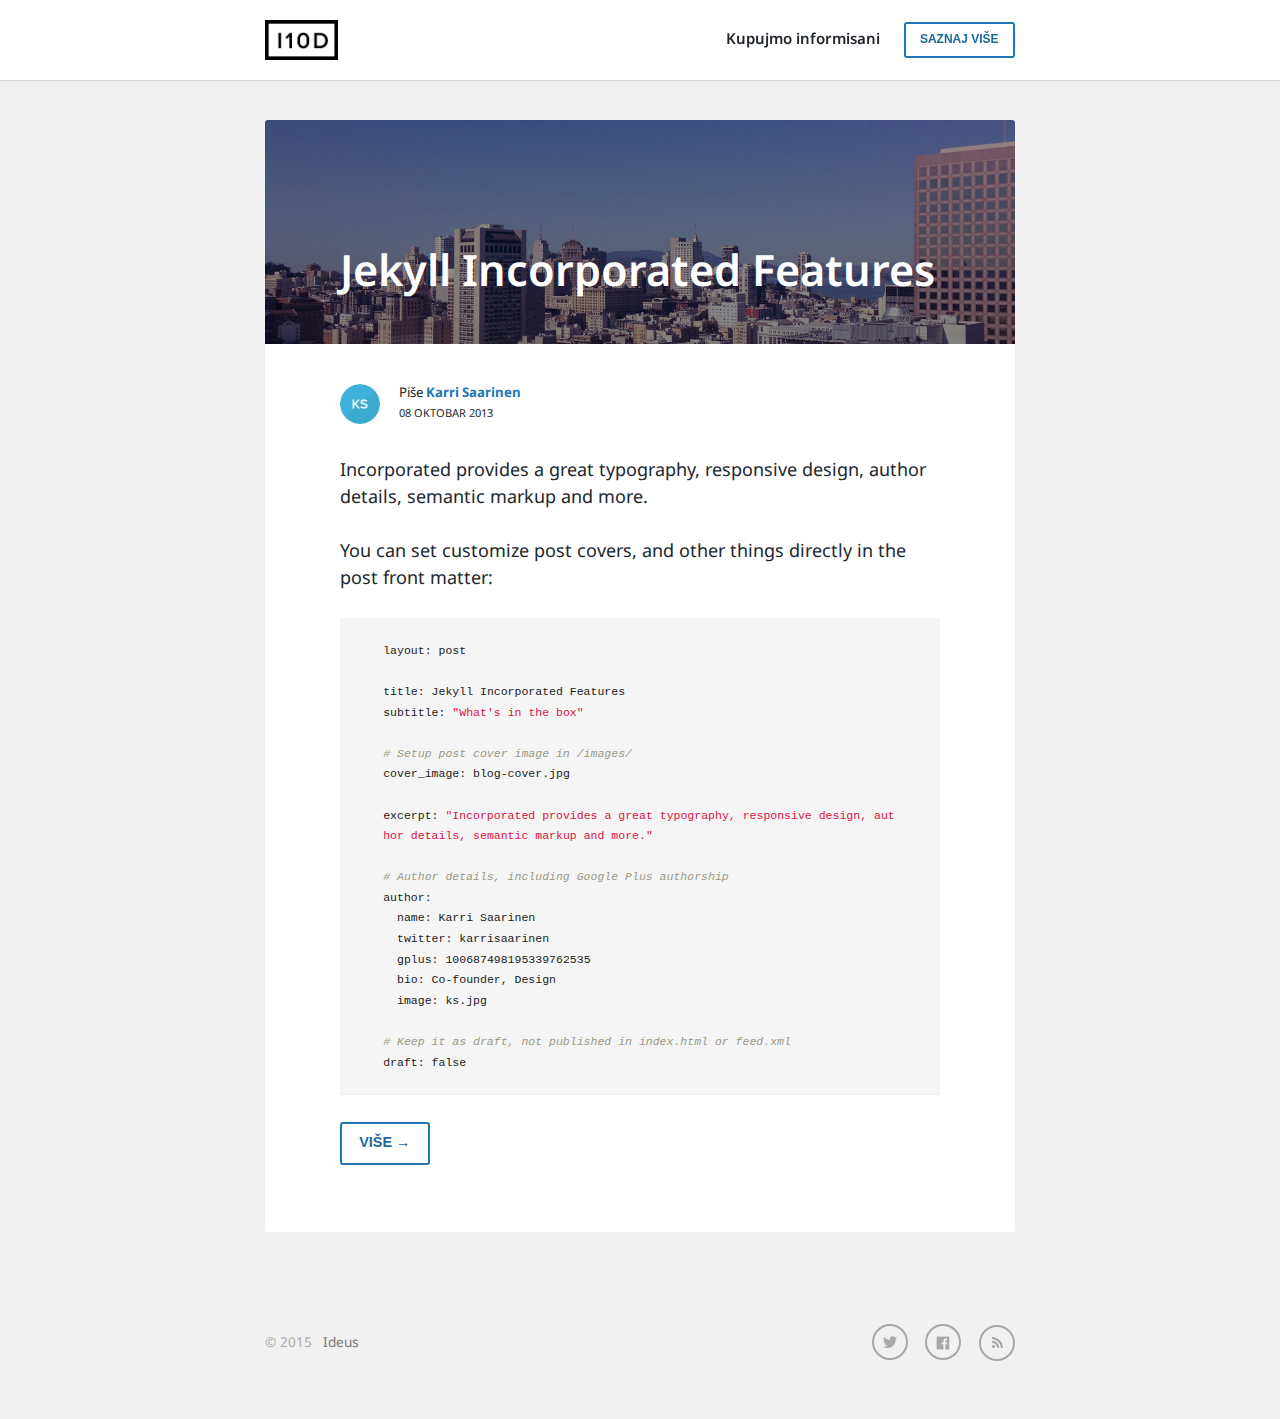
<file: index.html>
<!DOCTYPE html>
<html>
<head>
    <meta http-equiv="content-type" content="text/html; charset=utf-8">
    <meta name="viewport" content="width=device-width, initial-scale=1.0">
    <title>Ideus &mdash; Kupujmo informisani, hranimo se zdravije</title>
    <link href="https://fonts.googleapis.com/css?family=Droid+Sans:400,700" rel="stylesheet" type="text/css">
    <link rel="stylesheet" href="/assets/main.css">
    <link rel="shortcut icon" href="/favicon.ico" type="image/x-icon" />
    <link rel="apple-touch-icon" href="/images/logo.png"/>
    <link href="/feed.xml" rel="alternate" type="application/rss+xml" title="Ideus" />
    <meta name="title" content="Ideus">
    <link rel="canonical" href="http://blog.ideus.me/">
     
           
    <meta property="og:title" content="Ideus"/>
    <meta property="og:url" content="http://blog.ideus.me/"/>
    
    
    <meta property="og:site_name" content="Ideus">     
</head>
<body>

<section class="site-nav">
    <header class="container">
        <nav id="navigation">
            <a class="brand" href="/">
                <img src="/images/logo.png" alt="Inc">
            </a>
            <!-- <a href="/" class="home">Blog</a> -->
            <!-- <a href="http://blog.ideus.me/">Product</a> -->
            <!--  -->
        </nav>
        <nav class="tagline">
            <span>Kupujmo informisani</span>
            <a href="http://blog.ideus.me/" class="btn btn-outline">Saznaj više</a>
        </nav>
    </header>
</section>


<div class="container padding-top">

  
    <article>
        <header>
            <a href="/2013/10/08/incorporated/" rel="prefetch">
                <div class="cover" style="background-image:url(/images/blog-cover.jpg);">
                    <span class="overlay"></span>
                </div>
                <div class="title-wrap">
                    <h1 class="title">Jekyll Incorporated Features</h2>
                </div>
            </a>
            <div class="meta">
                <address class="avatar">
                    <img src="/images/ks.png">
                    <p>
                        Piše
                        <strong>
                            <a rel="author" href="" title="Karri Saarinen" target="_blank">
                                Karri Saarinen
                            </a>
                        </strong>
                        <br/>
                        <time pubdate datetime="2013-08-October" title="Oktobar 08, 2013">08 Oktobar 2013</time>
                    </p>
                </address>
            </div>
        </header>
        <section>
            <p><p>Incorporated provides a great typography, responsive design, author details, semantic markup and more.</p>

<p>You can set customize post covers, and other things directly in the post front matter:</p>

<div class="highlight"><pre><code class="language-yaml" data-lang="yaml"><span class="l-Scalar-Plain">layout</span><span class="p-Indicator">:</span> <span class="l-Scalar-Plain">post</span>

<span class="l-Scalar-Plain">title</span><span class="p-Indicator">:</span> <span class="l-Scalar-Plain">Jekyll Incorporated Features</span>
<span class="l-Scalar-Plain">subtitle</span><span class="p-Indicator">:</span> <span class="s">&quot;What&#39;s</span><span class="nv"> </span><span class="s">in</span><span class="nv"> </span><span class="s">the</span><span class="nv"> </span><span class="s">box&quot;</span>

<span class="c1"># Setup post cover image in /images/</span>
<span class="l-Scalar-Plain">cover_image</span><span class="p-Indicator">:</span> <span class="l-Scalar-Plain">blog-cover.jpg</span>

<span class="l-Scalar-Plain">excerpt</span><span class="p-Indicator">:</span> <span class="s">&quot;Incorporated</span><span class="nv"> </span><span class="s">provides</span><span class="nv"> </span><span class="s">a</span><span class="nv"> </span><span class="s">great</span><span class="nv"> </span><span class="s">typography,</span><span class="nv"> </span><span class="s">responsive</span><span class="nv"> </span><span class="s">design,</span><span class="nv"> </span><span class="s">author</span><span class="nv"> </span><span class="s">details,</span><span class="nv"> </span><span class="s">semantic</span><span class="nv"> </span><span class="s">markup</span><span class="nv"> </span><span class="s">and</span><span class="nv"> </span><span class="s">more.&quot;</span>

<span class="c1"># Author details, including Google Plus authorship</span>
<span class="l-Scalar-Plain">author</span><span class="p-Indicator">:</span>
  <span class="l-Scalar-Plain">name</span><span class="p-Indicator">:</span> <span class="l-Scalar-Plain">Karri Saarinen</span>
  <span class="l-Scalar-Plain">twitter</span><span class="p-Indicator">:</span> <span class="l-Scalar-Plain">karrisaarinen</span>
  <span class="l-Scalar-Plain">gplus</span><span class="p-Indicator">:</span> <span class="l-Scalar-Plain">100687498195339762535</span> 
  <span class="l-Scalar-Plain">bio</span><span class="p-Indicator">:</span> <span class="l-Scalar-Plain">Co-founder, Design</span>
  <span class="l-Scalar-Plain">image</span><span class="p-Indicator">:</span> <span class="l-Scalar-Plain">ks.jpg</span>
  
<span class="c1"># Keep it as draft, not published in index.html or feed.xml</span>
<span class="l-Scalar-Plain">draft</span><span class="p-Indicator">:</span> <span class="l-Scalar-Plain">false</span></code></pre></div>

</p>
            <p>
                <a href="/2013/10/08/incorporated/" class="btn btn-outline">Više &rarr;</a>
            </p>
        </section>
    </article>
    
    
    <section class="pagination" style="text-align:center">
      
      
    </section>
</div>


<footer class="site-footer">
    <div class="container">
        &copy; 2015 
        
        <nav>
            <a href="http://ideus.me/">Ideus</a>
            <!-- &middot; -->
            <!-- <a href="/">Blog</a> &middot; -->
            <!-- <a href="http://blog.ideus.me/">Product</a> &middot;  -->
            <!--  -->
        </nav>
        
        <nav class="social">
            
            <a href="https://twitter.com/ideus_me" title="Follow on Twitter" target="_blank"><i class="icon icon-twitter black"></i></a>
            
            
            <a href="http://facebook.com/ideus.me" title="Follow on Facebook" target="_blank"><i class="icon icon-facebook black"></i></a>
            
            <a href="/feed.xml" title="RSS Feed">
                <i class="icon icon-rss black"></i>
            </a>
        </nav>
    </div>
</footer>

<script type="text/javascript" src="//ajax.googleapis.com/ajax/libs/jquery/1.7.2/jquery.min.js"></script>
<script src="/assets/main.js"></script>
<script>!function(d,s,id){var js,fjs=d.getElementsByTagName(s)[0],p=/^http:/.test(d.location)?'http':'https';if(!d.getElementById(id)){js=d.createElement(s);js.id=id;js.src=p+'://platform.twitter.com/widgets.js';fjs.parentNode.insertBefore(js,fjs);}}(document, 'script', 'twitter-wjs');</script>
<div id="fb-root"></div>
<script>(function(d, s, id) {
  var js, fjs = d.getElementsByTagName(s)[0];
  if (d.getElementById(id)) return;
  js = d.createElement(s); js.id = id;
  js.src = "//connect.facebook.net/en_US/all.js#xfbml=1&appId=253595308025739";
  fjs.parentNode.insertBefore(js, fjs);
}(document, 'script', 'facebook-jssdk'));</script>





</body>
</html>
</file>
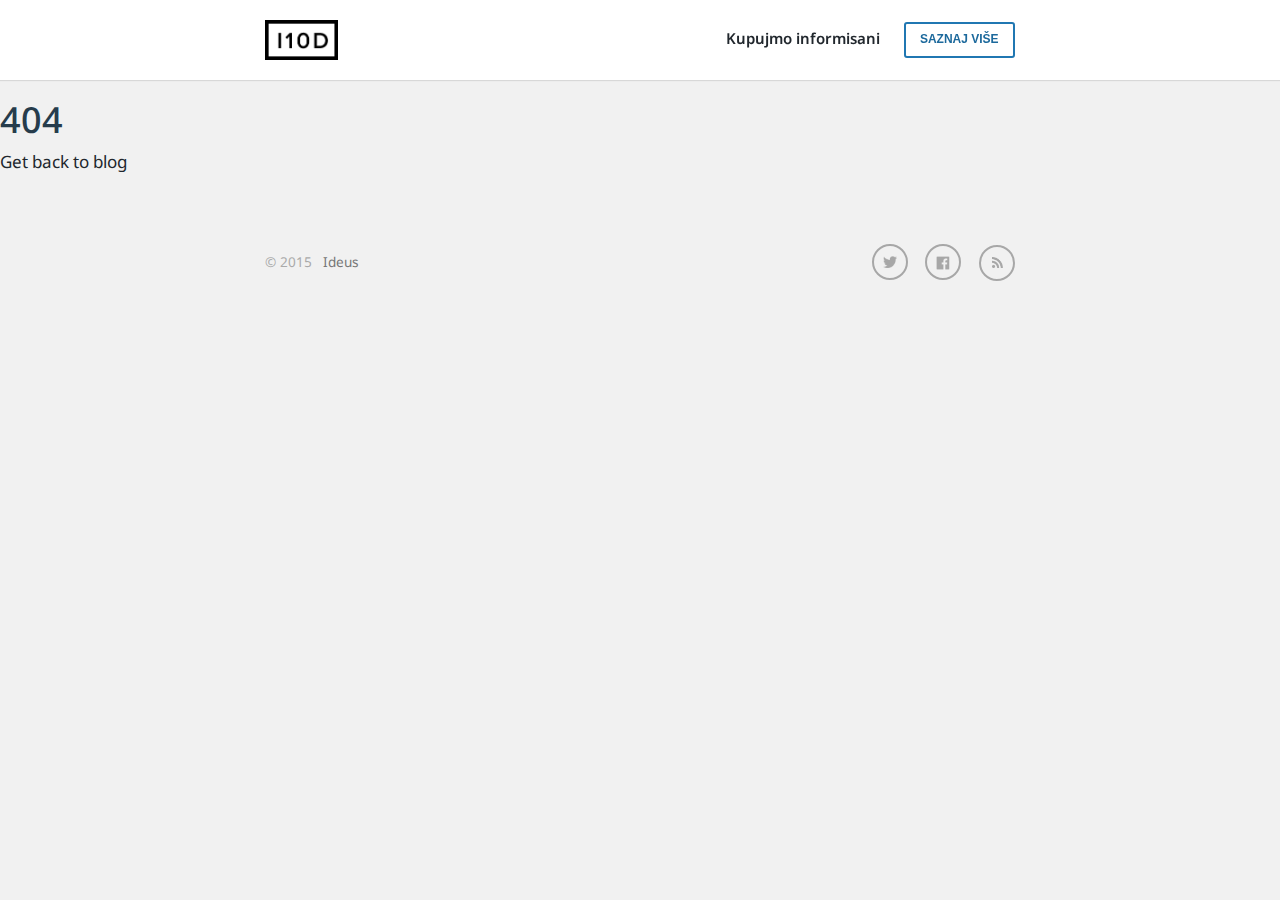
<file: 404/index.html>
<!DOCTYPE html>
<html>
<head>
    <meta http-equiv="content-type" content="text/html; charset=utf-8">
    <meta name="viewport" content="width=device-width, initial-scale=1.0">
    <title>Ideus &mdash; Kupujmo informisani, hranimo se zdravije</title>
    <link href="https://fonts.googleapis.com/css?family=Droid+Sans:400,700" rel="stylesheet" type="text/css">
    <link rel="stylesheet" href="/assets/main.css">
    <link rel="shortcut icon" href="/favicon.ico" type="image/x-icon" />
    <link rel="apple-touch-icon" href="/images/logo.png"/>
    <link href="/feed.xml" rel="alternate" type="application/rss+xml" title="Ideus" />
    <meta name="title" content="Ideus">
    <link rel="canonical" href="http://blog.ideus.me/404/">
     
           
    <meta property="og:title" content="Ideus"/>
    <meta property="og:url" content="http://blog.ideus.me/404/"/>
    
    
    <meta property="og:site_name" content="Ideus">     
</head>
<body>

<section class="site-nav">
    <header class="container">
        <nav id="navigation">
            <a class="brand" href="/">
                <img src="/images/logo.png" alt="Inc">
            </a>
            <!-- <a href="/" class="home">Blog</a> -->
            <!-- <a href="http://blog.ideus.me/">Product</a> -->
            <!--  -->
        </nav>
        <nav class="tagline">
            <span>Kupujmo informisani</span>
            <a href="http://blog.ideus.me/" class="btn btn-outline">Saznaj više</a>
        </nav>
    </header>
</section>


<h1>404</h1>
<p>Get back to blog</p>

<footer class="site-footer">
    <div class="container">
        &copy; 2015 
        
        <nav>
            <a href="http://ideus.me/">Ideus</a>
            <!-- &middot; -->
            <!-- <a href="/">Blog</a> &middot; -->
            <!-- <a href="http://blog.ideus.me/">Product</a> &middot;  -->
            <!--  -->
        </nav>
        
        <nav class="social">
            
            <a href="https://twitter.com/ideus_me" title="Follow on Twitter" target="_blank"><i class="icon icon-twitter black"></i></a>
            
            
            <a href="http://facebook.com/ideus.me" title="Follow on Facebook" target="_blank"><i class="icon icon-facebook black"></i></a>
            
            <a href="/feed.xml" title="RSS Feed">
                <i class="icon icon-rss black"></i>
            </a>
        </nav>
    </div>
</footer>

<script type="text/javascript" src="//ajax.googleapis.com/ajax/libs/jquery/1.7.2/jquery.min.js"></script>
<script src="/assets/main.js"></script>
<script>!function(d,s,id){var js,fjs=d.getElementsByTagName(s)[0],p=/^http:/.test(d.location)?'http':'https';if(!d.getElementById(id)){js=d.createElement(s);js.id=id;js.src=p+'://platform.twitter.com/widgets.js';fjs.parentNode.insertBefore(js,fjs);}}(document, 'script', 'twitter-wjs');</script>
<div id="fb-root"></div>
<script>(function(d, s, id) {
  var js, fjs = d.getElementsByTagName(s)[0];
  if (d.getElementById(id)) return;
  js = d.createElement(s); js.id = id;
  js.src = "//connect.facebook.net/en_US/all.js#xfbml=1&appId=253595308025739";
  fjs.parentNode.insertBefore(js, fjs);
}(document, 'script', 'facebook-jssdk'));</script>





</body>
</html>
</file>
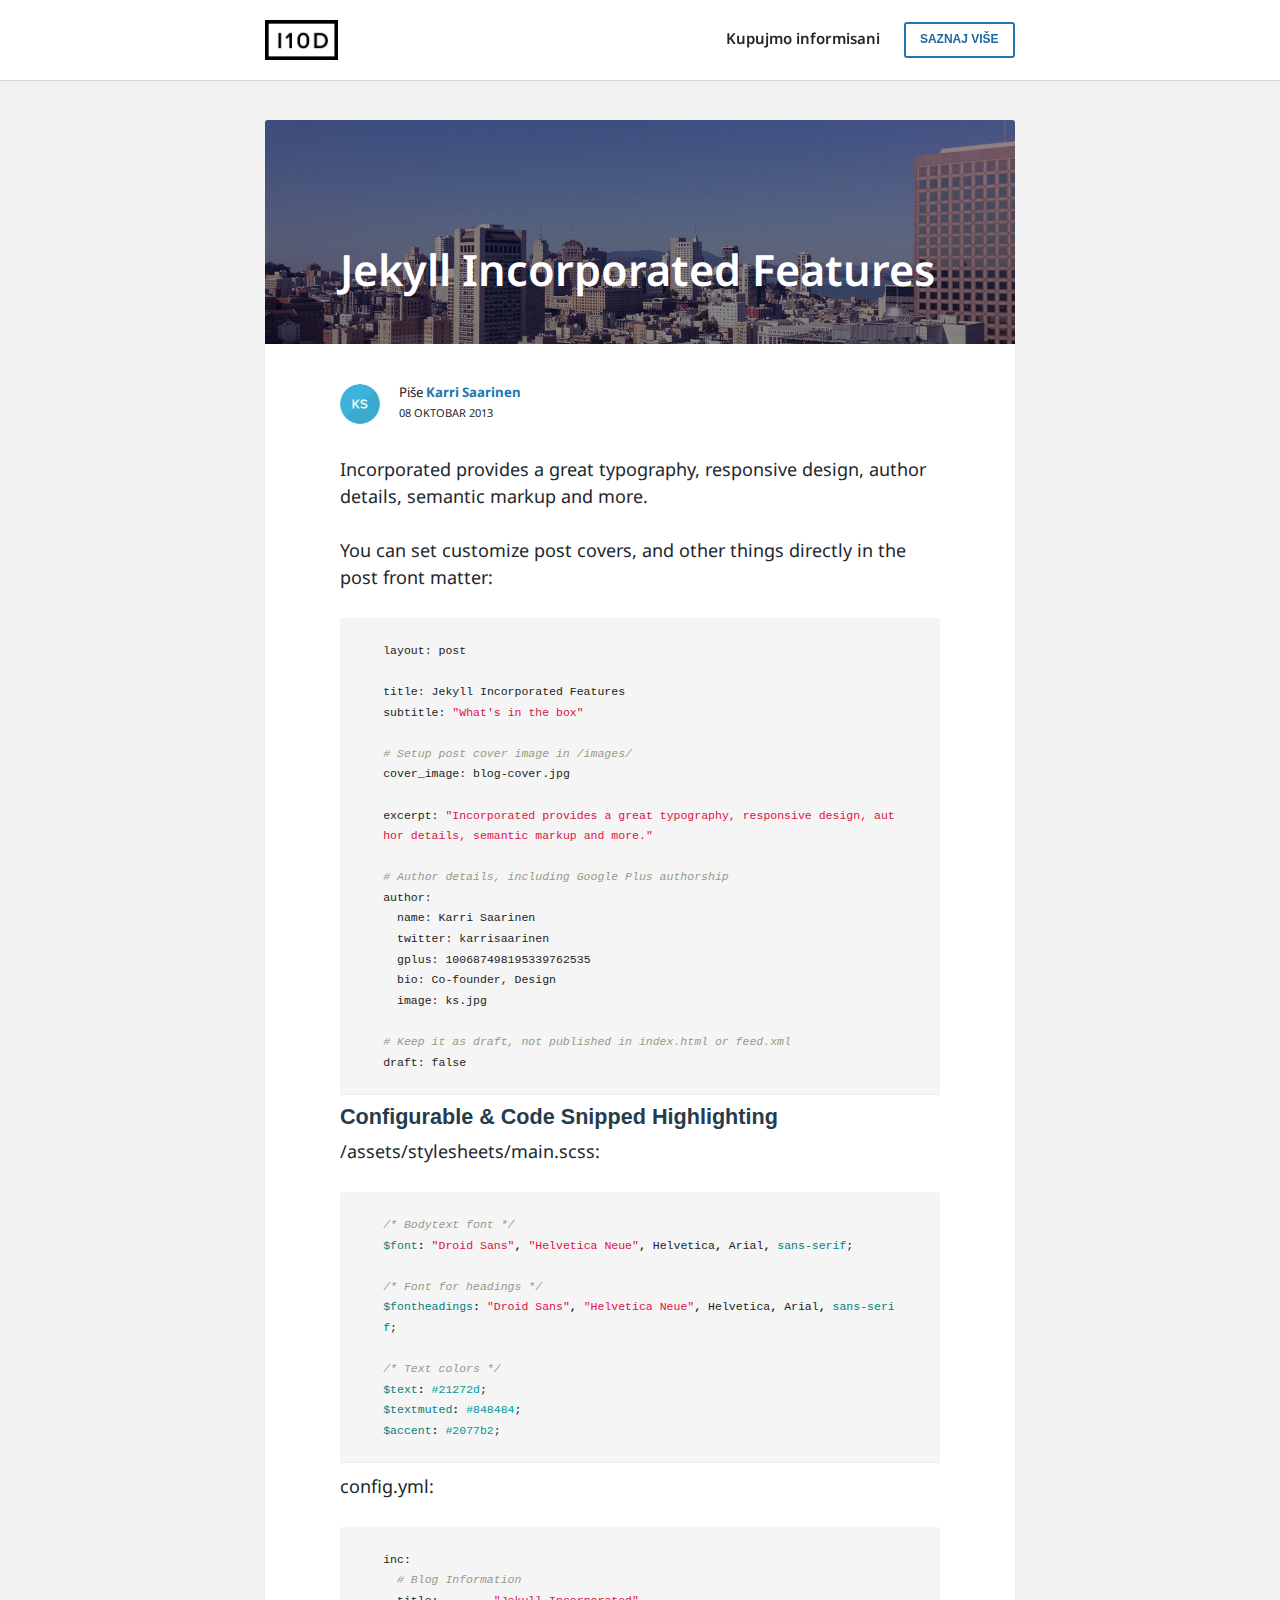
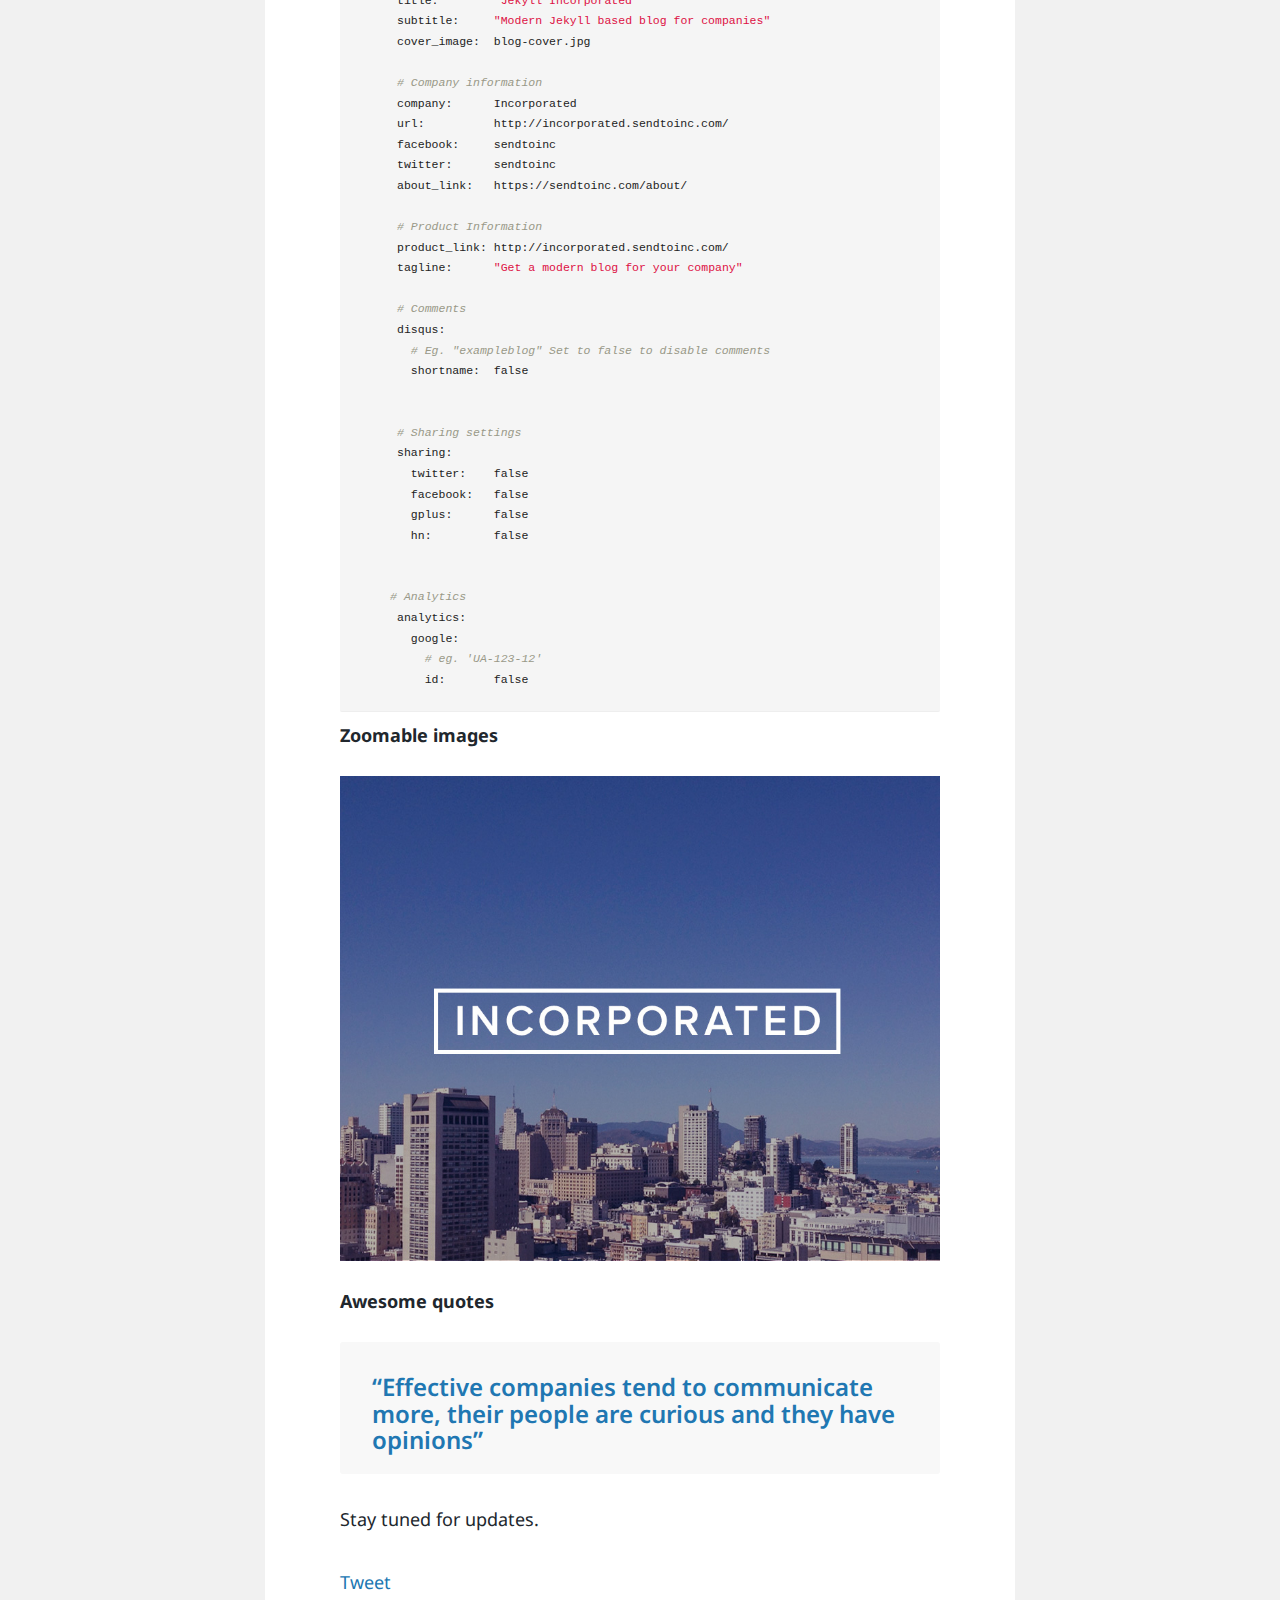
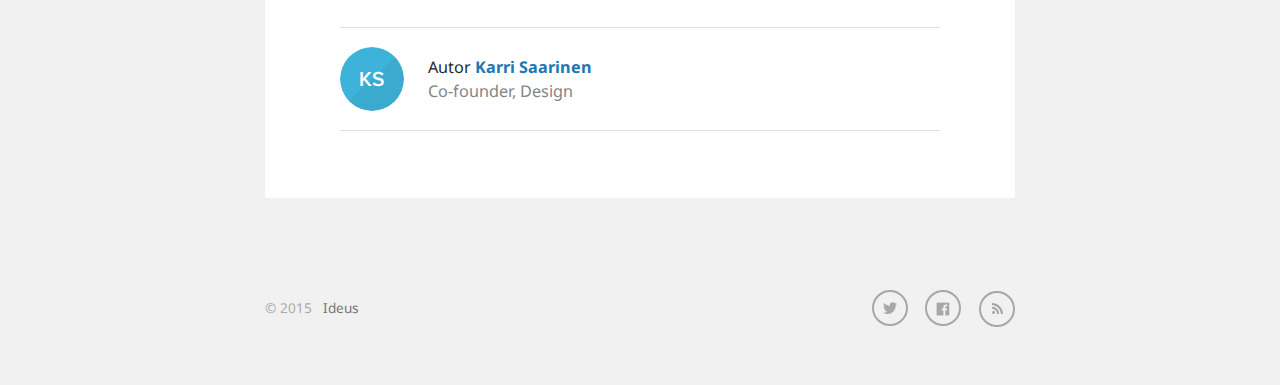
<file: 2013/10/08/incorporated/index.html>
<!DOCTYPE html>
<html>
<head>
    <meta http-equiv="content-type" content="text/html; charset=utf-8">
    <meta name="viewport" content="width=device-width, initial-scale=1.0">
    <title>Jekyll Incorporated Features </title>
    <link href="https://fonts.googleapis.com/css?family=Droid+Sans:400,700" rel="stylesheet" type="text/css">
    <link rel="stylesheet" href="/assets/main.css">
    <link rel="shortcut icon" href="/favicon.ico" type="image/x-icon" />
    <link rel="apple-touch-icon" href="/images/logo.png"/>
    <link href="/feed.xml" rel="alternate" type="application/rss+xml" title="Ideus" />
    <meta name="title" content="Jekyll Incorporated Features ">
    <link rel="canonical" href="http://blog.ideus.me/2013/10/08/incorporated/">
     
    <link rel="author" href="https://plus.google.com/100687498195339762535">       
    <meta property="og:title" content="Jekyll Incorporated Features "/>
    <meta property="og:url" content="http://blog.ideus.me/2013/10/08/incorporated/"/>
    
    <meta property="og:image" content="http://blog.ideus.me/images/blog-cover.jpg"/>
    
    <meta property="og:image" content="http://blog.ideus.me/images/logo.png"/>   
    
    
    <meta property="og:description" content="Incorporated provides a great typography, responsive design, author details, semantic markup and more."/>
    <meta name="description" content="Incorporated provides a great typography, responsive design, author details, semantic markup and more."/>
    
    <meta property="og:site_name" content="Ideus">     
</head>
<body>

<section class="site-nav">
    <header class="container">
        <nav id="navigation">
            <a class="brand" href="/">
                <img src="/images/logo.png" alt="Inc">
            </a>
            <!-- <a href="/" class="home">Blog</a> -->
            <!-- <a href="http://blog.ideus.me/">Product</a> -->
            <!--  -->
        </nav>
        <nav class="tagline">
            <span>Kupujmo informisani</span>
            <a href="http://blog.ideus.me/" class="btn btn-outline">Saznaj više</a>
        </nav>
    </header>
</section>


<div class="container padding-top">
    <article>
        <header>
            <div class="cover" style="background-image:url(/images/blog-cover.jpg);">
                <span class="overlay"></span>
            </div>
            <div class="title-wrap">
                <h1 class="title">Jekyll Incorporated Features</h2>
            </div>

            <div class="meta">
                <address class="avatar">
                    <img src="/images/ks.png">
                    <p>
                        Piše
                        <strong>
                            <a rel="author" href="" title="Karri Saarinen" target="_blank">
                                Karri Saarinen
                            </a>
                        </strong>
                        <br/>
                        <time pubdate datetime="2013-08-October" title="Oktobar 08, 2013">08 Oktobar 2013</time>
                    </p>
                </address>
                <a href="/2013/10/08/incorporated/#disqus_thread" class="comment-count"></a>
            </div>
        </header>

        <section>
            <p>Incorporated provides a great typography, responsive design, author details, semantic markup and more.</p>

<p>You can set customize post covers, and other things directly in the post front matter:</p>

<div class="highlight"><pre><code class="language-yaml" data-lang="yaml"><span class="l-Scalar-Plain">layout</span><span class="p-Indicator">:</span> <span class="l-Scalar-Plain">post</span>

<span class="l-Scalar-Plain">title</span><span class="p-Indicator">:</span> <span class="l-Scalar-Plain">Jekyll Incorporated Features</span>
<span class="l-Scalar-Plain">subtitle</span><span class="p-Indicator">:</span> <span class="s">&quot;What&#39;s</span><span class="nv"> </span><span class="s">in</span><span class="nv"> </span><span class="s">the</span><span class="nv"> </span><span class="s">box&quot;</span>

<span class="c1"># Setup post cover image in /images/</span>
<span class="l-Scalar-Plain">cover_image</span><span class="p-Indicator">:</span> <span class="l-Scalar-Plain">blog-cover.jpg</span>

<span class="l-Scalar-Plain">excerpt</span><span class="p-Indicator">:</span> <span class="s">&quot;Incorporated</span><span class="nv"> </span><span class="s">provides</span><span class="nv"> </span><span class="s">a</span><span class="nv"> </span><span class="s">great</span><span class="nv"> </span><span class="s">typography,</span><span class="nv"> </span><span class="s">responsive</span><span class="nv"> </span><span class="s">design,</span><span class="nv"> </span><span class="s">author</span><span class="nv"> </span><span class="s">details,</span><span class="nv"> </span><span class="s">semantic</span><span class="nv"> </span><span class="s">markup</span><span class="nv"> </span><span class="s">and</span><span class="nv"> </span><span class="s">more.&quot;</span>

<span class="c1"># Author details, including Google Plus authorship</span>
<span class="l-Scalar-Plain">author</span><span class="p-Indicator">:</span>
  <span class="l-Scalar-Plain">name</span><span class="p-Indicator">:</span> <span class="l-Scalar-Plain">Karri Saarinen</span>
  <span class="l-Scalar-Plain">twitter</span><span class="p-Indicator">:</span> <span class="l-Scalar-Plain">karrisaarinen</span>
  <span class="l-Scalar-Plain">gplus</span><span class="p-Indicator">:</span> <span class="l-Scalar-Plain">100687498195339762535</span> 
  <span class="l-Scalar-Plain">bio</span><span class="p-Indicator">:</span> <span class="l-Scalar-Plain">Co-founder, Design</span>
  <span class="l-Scalar-Plain">image</span><span class="p-Indicator">:</span> <span class="l-Scalar-Plain">ks.jpg</span>
  
<span class="c1"># Keep it as draft, not published in index.html or feed.xml</span>
<span class="l-Scalar-Plain">draft</span><span class="p-Indicator">:</span> <span class="l-Scalar-Plain">false</span></code></pre></div>

<!-- more -->

<h4 id="configurable--code-snipped-highlighting">Configurable &amp; Code Snipped Highlighting</h4>

<p>/assets/stylesheets/main.scss:</p>

<div class="highlight"><pre><code class="language-scss" data-lang="scss"><span class="cm">/* Bodytext font */</span>
<span class="nv">$font</span><span class="o">:</span> <span class="s2">&quot;Droid Sans&quot;</span><span class="o">,</span> <span class="s2">&quot;Helvetica Neue&quot;</span><span class="o">,</span> <span class="n">Helvetica</span><span class="o">,</span> <span class="n">Arial</span><span class="o">,</span> <span class="no">sans-serif</span><span class="p">;</span>

<span class="cm">/* Font for headings */</span>
<span class="nv">$fontheadings</span><span class="o">:</span> <span class="s2">&quot;Droid Sans&quot;</span><span class="o">,</span> <span class="s2">&quot;Helvetica Neue&quot;</span><span class="o">,</span> <span class="n">Helvetica</span><span class="o">,</span> <span class="n">Arial</span><span class="o">,</span> <span class="no">sans-serif</span><span class="p">;</span>

<span class="cm">/* Text colors */</span>
<span class="nv">$text</span><span class="o">:</span> <span class="mh">#21272d</span><span class="p">;</span>
<span class="nv">$textmuted</span><span class="o">:</span> <span class="mh">#848484</span><span class="p">;</span>
<span class="nv">$accent</span><span class="o">:</span> <span class="mh">#2077b2</span><span class="p">;</span></code></pre></div>

<p>config.yml:</p>

<div class="highlight"><pre><code class="language-yaml" data-lang="yaml"><span class="l-Scalar-Plain">inc</span><span class="p-Indicator">:</span>
  <span class="c1"># Blog Information</span>
  <span class="l-Scalar-Plain">title</span><span class="p-Indicator">:</span>        <span class="s">&quot;Jekyll</span><span class="nv"> </span><span class="s">Incorporated&quot;</span>
  <span class="l-Scalar-Plain">subtitle</span><span class="p-Indicator">:</span>     <span class="s">&quot;Modern</span><span class="nv"> </span><span class="s">Jekyll</span><span class="nv"> </span><span class="s">based</span><span class="nv"> </span><span class="s">blog</span><span class="nv"> </span><span class="s">for</span><span class="nv"> </span><span class="s">companies&quot;</span>
  <span class="l-Scalar-Plain">cover_image</span><span class="p-Indicator">:</span>  <span class="l-Scalar-Plain">blog-cover.jpg</span>
  
  <span class="c1"># Company information</span>
  <span class="l-Scalar-Plain">company</span><span class="p-Indicator">:</span>      <span class="l-Scalar-Plain">Incorporated</span>
  <span class="l-Scalar-Plain">url</span><span class="p-Indicator">:</span>          <span class="l-Scalar-Plain">http://incorporated.sendtoinc.com/</span>
  <span class="l-Scalar-Plain">facebook</span><span class="p-Indicator">:</span>     <span class="l-Scalar-Plain">sendtoinc</span>
  <span class="l-Scalar-Plain">twitter</span><span class="p-Indicator">:</span>      <span class="l-Scalar-Plain">sendtoinc</span>
  <span class="l-Scalar-Plain">about_link</span><span class="p-Indicator">:</span>   <span class="l-Scalar-Plain">https://sendtoinc.com/about/</span>
  
  <span class="c1"># Product Information</span>
  <span class="l-Scalar-Plain">product_link</span><span class="p-Indicator">:</span> <span class="l-Scalar-Plain">http://incorporated.sendtoinc.com/</span>
  <span class="l-Scalar-Plain">tagline</span><span class="p-Indicator">:</span>      <span class="s">&quot;Get</span><span class="nv"> </span><span class="s">a</span><span class="nv"> </span><span class="s">modern</span><span class="nv"> </span><span class="s">blog</span><span class="nv"> </span><span class="s">for</span><span class="nv"> </span><span class="s">your</span><span class="nv"> </span><span class="s">company&quot;</span>
  
  <span class="c1"># Comments</span>
  <span class="l-Scalar-Plain">disqus</span><span class="p-Indicator">:</span>
    <span class="c1"># Eg. &quot;exampleblog&quot; Set to false to disable comments</span>
    <span class="l-Scalar-Plain">shortname</span><span class="p-Indicator">:</span>  <span class="l-Scalar-Plain">false</span>
  
  
  <span class="c1"># Sharing settings</span>
  <span class="l-Scalar-Plain">sharing</span><span class="p-Indicator">:</span>
    <span class="l-Scalar-Plain">twitter</span><span class="p-Indicator">:</span>    <span class="l-Scalar-Plain">false</span>
    <span class="l-Scalar-Plain">facebook</span><span class="p-Indicator">:</span>   <span class="l-Scalar-Plain">false</span>
    <span class="l-Scalar-Plain">gplus</span><span class="p-Indicator">:</span>      <span class="l-Scalar-Plain">false</span>
    <span class="l-Scalar-Plain">hn</span><span class="p-Indicator">:</span>         <span class="l-Scalar-Plain">false</span>
    
  
 <span class="c1"># Analytics     </span>
  <span class="l-Scalar-Plain">analytics</span><span class="p-Indicator">:</span>
    <span class="l-Scalar-Plain">google</span><span class="p-Indicator">:</span> 
      <span class="c1"># eg. &#39;UA-123-12&#39;</span>
      <span class="l-Scalar-Plain">id</span><span class="p-Indicator">:</span>       <span class="l-Scalar-Plain">false</span></code></pre></div>

<p><strong>Zoomable images</strong></p>

<div class="full zoomable"><img src="/images/incorporated.jpg" /></div>

<p><strong>Awesome quotes</strong></p>

<blockquote>
  <p>“Effective companies tend to communicate more, their people are curious and they have opinions”</p>
</blockquote>

<p>Stay tuned for updates.</p>

            
<div class="social">
    <div>
        <a href="https://twitter.com/share" class="twitter-share-button"  data-text="Jekyll Incorporated Features" data-related="ideus_me">Tweet</a>
    </div>
    
    
    <div>
        <div class="fb-like" data-width="150" data-layout="button_count" data-action="like" data-show-faces="true" data-send="false"></div>
    </div>
    
    
    
    
</div>

        </section>

        <footer>
            <address>
               <img src="/images/ks.png">
                <p>
                    Autor
                    <strong>
                        <a rel="author" href="https://twitter.com/karrisaarinen" title="" target="_blank">
                            Karri Saarinen
                        </a>
                    </strong>
                    <br>
                    <span class="muted">Co-founder, Design</span>
                </p>
            </address>
        </footer>

        
        <section>
            <div id="disqus_thread"></div>
<script type="text/javascript">
    /* * * CONFIGURATION VARIABLES: EDIT BEFORE PASTING INTO YOUR WEBPAGE * * */
    var disqus_shortname = 'ideus'; // required: replace example with your forum shortname

    /* * * DON'T EDIT BELOW THIS LINE * * */
    (function() {
        var dsq = document.createElement('script'); dsq.type = 'text/javascript'; dsq.async = true;
        dsq.src = '//' + disqus_shortname + '.disqus.com/embed.js';
        (document.getElementsByTagName('head')[0] || document.getElementsByTagName('body')[0]).appendChild(dsq);
    })();
</script>
            <script type="text/javascript">
/* * * CONFIGURATION VARIABLES: EDIT BEFORE PASTING INTO YOUR WEBPAGE * * */
var disqus_shortname = 'ideus'; // required: replace example with your forum shortname

/* * * DON'T EDIT BELOW THIS LINE * * */
(function () {
var s = document.createElement('script'); s.async = true;
s.type = 'text/javascript';
s.src = '//' + disqus_shortname + '.disqus.com/count.js';
(document.getElementsByTagName('HEAD')[0] || document.getElementsByTagName('BODY')[0]).appendChild(s);
}());
</script>
        </section>
        
    </article>
</div>

<footer class="site-footer">
    <div class="container">
        &copy; 2015 
        
        <nav>
            <a href="http://ideus.me/">Ideus</a>
            <!-- &middot; -->
            <!-- <a href="/">Blog</a> &middot; -->
            <!-- <a href="http://blog.ideus.me/">Product</a> &middot;  -->
            <!--  -->
        </nav>
        
        <nav class="social">
            
            <a href="https://twitter.com/ideus_me" title="Follow on Twitter" target="_blank"><i class="icon icon-twitter black"></i></a>
            
            
            <a href="http://facebook.com/ideus.me" title="Follow on Facebook" target="_blank"><i class="icon icon-facebook black"></i></a>
            
            <a href="/feed.xml" title="RSS Feed">
                <i class="icon icon-rss black"></i>
            </a>
        </nav>
    </div>
</footer>

<script type="text/javascript" src="//ajax.googleapis.com/ajax/libs/jquery/1.7.2/jquery.min.js"></script>
<script src="/assets/main.js"></script>
<script>!function(d,s,id){var js,fjs=d.getElementsByTagName(s)[0],p=/^http:/.test(d.location)?'http':'https';if(!d.getElementById(id)){js=d.createElement(s);js.id=id;js.src=p+'://platform.twitter.com/widgets.js';fjs.parentNode.insertBefore(js,fjs);}}(document, 'script', 'twitter-wjs');</script>
<div id="fb-root"></div>
<script>(function(d, s, id) {
  var js, fjs = d.getElementsByTagName(s)[0];
  if (d.getElementById(id)) return;
  js = d.createElement(s); js.id = id;
  js.src = "//connect.facebook.net/en_US/all.js#xfbml=1&appId=253595308025739";
  fjs.parentNode.insertBefore(js, fjs);
}(document, 'script', 'facebook-jssdk'));</script>





</body>
</html>
</file>
<file: assets/main.css>
article,aside,details,figcaption,figure,footer,header,hgroup,main,nav,section,summary{display:block}audio,canvas,video{display:inline-block}audio:not([controls]){display:none;height:0}[hidden]{display:none}html{font-family:sans-serif;-webkit-text-size-adjust:100%;-ms-text-size-adjust:100%}body{margin:0}a:focus{outline:thin dotted}a:active,a:hover{outline:0}h1{font-size:2em;margin:0.67em 0}abbr[title]{border-bottom:1px dotted}b,strong{font-weight:bold}dfn{font-style:italic}hr{-moz-box-sizing:content-box;box-sizing:content-box;height:0}mark{background:#ff0;color:#000}code,kbd,pre,samp{font-family:monospace, serif;font-size:1em}pre{white-space:pre-wrap}q{quotes:"\201C" "\201D" "\2018" "\2019"}small{font-size:80%}sub,sup{font-size:75%;line-height:0;position:relative;vertical-align:baseline}sup{top:-0.5em}sub{bottom:-0.25em}img{border:0}svg:not(:root){overflow:hidden}figure{margin:0}fieldset{border:1px solid #c0c0c0;margin:0 2px;padding:0.35em 0.625em 0.75em}legend{border:0;padding:0}button,input,select,textarea{font-family:inherit;font-size:100%;margin:0}button,input{line-height:normal}button,select{text-transform:none}button,html input[type="button"],input[type="reset"],input[type="submit"]{-webkit-appearance:button;cursor:pointer}button[disabled],html input[disabled]{cursor:default}input[type="checkbox"],input[type="radio"]{box-sizing:border-box;padding:0}input[type="search"]{-webkit-appearance:textfield;-moz-box-sizing:content-box;-webkit-box-sizing:content-box;box-sizing:content-box}input[type="search"]::-webkit-search-cancel-button,input[type="search"]::-webkit-search-decoration{-webkit-appearance:none}button::-moz-focus-inner,input::-moz-focus-inner{border:0;padding:0}textarea{overflow:auto;vertical-align:top}table{border-collapse:collapse;border-spacing:0}*,*:before,*:after{-webkit-box-sizing:border-box;-moz-box-sizing:border-box;box-sizing:border-box}html{font-size:62.5%;-webkit-tap-highlight-color:transparent}body{font-family:"Helvetica Neue", Helvetica, Arial, sans-serif;font-size:14px;line-height:1.428571429;color:#333333;background-color:#ffffff}input,button,select,textarea{font-family:inherit;font-size:inherit;line-height:inherit}button,input,select[multiple],textarea{background-image:none}a{color:#428bca;text-decoration:none}a:hover,a:focus{color:#2a6496;text-decoration:underline}a:focus{outline:thin dotted #333;outline:5px auto -webkit-focus-ring-color;outline-offset:-2px}img{vertical-align:middle}.img-responsive{display:block;max-width:100%;height:auto}.img-rounded{border-radius:6px}.img-thumbnail{padding:4px;line-height:1.428571429;background-color:#ffffff;border:1px solid #dddddd;border-radius:4px;-webkit-transition:all 0.2s ease-in-out;transition:all 0.2s ease-in-out;display:inline-block;max-width:100%;height:auto}.img-circle{border-radius:50%}hr{margin-top:20px;margin-bottom:20px;border:0;border-top:1px solid #eeeeee}.sr-only{position:absolute;width:1px;height:1px;margin:-1px;padding:0;overflow:hidden;clip:rect(0 0 0 0);border:0}@media print{*{text-shadow:none !important;color:#000 !important;background:transparent !important;box-shadow:none !important}a,a:visited{text-decoration:underline}a[href]:after{content:" (" attr(href) ")"}abbr[title]:after{content:" (" attr(title) ")"}.ir a:after,a[href^="javascript:"]:after,a[href^="#"]:after{content:""}pre,blockquote{border:1px solid #999;page-break-inside:avoid}thead{display:table-header-group}tr,img{page-break-inside:avoid}img{max-width:100% !important}@page{margin:2cm .5cm}p,h2,h3{orphans:3;widows:3}h2,h3{page-break-after:avoid}.navbar{display:none}.table td,.table th{background-color:#fff !important}.btn>.caret,.dropup>.btn>.caret{border-top-color:#000 !important}.label{border:1px solid #000}.table{border-collapse:collapse !important}.table-bordered th,.table-bordered td{border:1px solid #ddd !important}}p{margin:0 0 10px}.lead{margin-bottom:20px;font-size:16.099999999999998px;font-weight:200;line-height:1.4}@media (min-width: 768px){.lead{font-size:21px}}small{font-size:85%}cite{font-style:normal}.text-muted{color:#999999}.text-primary{color:#428bca}.text-warning{color:#c09853}.text-danger{color:#b94a48}.text-success{color:#468847}.text-info{color:#3a87ad}.text-left{text-align:left}.text-right{text-align:right}.text-center{text-align:center}h1,h2,h3,h4,h5,h6,.h1,.h2,.h3,.h4,.h5,.h6{font-family:"Helvetica Neue", Helvetica, Arial, sans-serif;font-weight:500;line-height:1.1}h1 small,h2 small,h3 small,h4 small,h5 small,h6 small,.h1 small,.h2 small,.h3 small,.h4 small,.h5 small,.h6 small{font-weight:normal;line-height:1;color:#999999}h1,h2,h3{margin-top:20px;margin-bottom:10px}h4,h5,h6{margin-top:10px;margin-bottom:10px}h1,.h1{font-size:36px}h2,.h2{font-size:30px}h3,.h3{font-size:24px}h4,.h4{font-size:18px}h5,.h5{font-size:14px}h6,.h6{font-size:12px}h1 small,.h1 small{font-size:24px}h2 small,.h2 small{font-size:18px}h3 small,.h3 small,h4 small,.h4 small{font-size:14px}.page-header{padding-bottom:9px;margin:40px 0 20px;border-bottom:1px solid #eeeeee}ul,ol{margin-top:0;margin-bottom:10px}ul ul,ol ul,ul ol,ol ol{margin-bottom:0}.list-unstyled{padding-left:0;list-style:none}.list-inline{padding-left:0;list-style:none}.list-inline>li{display:inline-block;padding-left:5px;padding-right:5px}dl{margin-bottom:20px}dt,dd{line-height:1.428571429}dt{font-weight:bold}dd{margin-left:0}@media (min-width: 768px){.dl-horizontal dt{float:left;width:160px;clear:left;text-align:right;overflow:hidden;text-overflow:ellipsis;white-space:nowrap}.dl-horizontal dd{margin-left:180px}.dl-horizontal dd:before,.dl-horizontal dd:after{content:" ";display:table}.dl-horizontal dd:after{clear:both}}abbr[title],abbr[data-original-title]{cursor:help;border-bottom:1px dotted #999999}abbr.initialism{font-size:90%;text-transform:uppercase}blockquote{padding:10px 20px;margin:0 0 20px;border-left:5px solid #eeeeee}blockquote p{font-size:17.5px;font-weight:300;line-height:1.25}blockquote p:last-child{margin-bottom:0}blockquote small{display:block;line-height:1.428571429;color:#999999}blockquote small:before{content:'\2014 \00A0'}blockquote.pull-right{padding-right:15px;padding-left:0;border-right:5px solid #eeeeee;border-left:0}blockquote.pull-right p,blockquote.pull-right small{text-align:right}blockquote.pull-right small:before{content:''}blockquote.pull-right small:after{content:'\00A0 \2014'}q:before,q:after,blockquote:before,blockquote:after{content:""}address{display:block;margin-bottom:20px;font-style:normal;line-height:1.428571429}code,pre{font-family:Monaco, Menlo, Consolas, "Courier New", monospace}code{padding:2px 4px;font-size:90%;color:#c7254e;background-color:#f9f2f4;white-space:nowrap;border-radius:4px}pre{display:block;padding:9.5px;margin:0 0 10px;font-size:13px;line-height:1.428571429;word-break:break-all;word-wrap:break-word;color:#333333;background-color:#f5f5f5;border:1px solid #cccccc;border-radius:4px}pre.prettyprint{margin-bottom:20px}pre code{padding:0;font-size:inherit;color:inherit;white-space:pre-wrap;background-color:transparent;border:0}.pre-scrollable{max-height:340px;overflow-y:scroll}table{max-width:100%;background-color:transparent}th{text-align:left}.table{width:100%;margin-bottom:20px}.table thead>tr>th,.table tbody>tr>th,.table tfoot>tr>th,.table thead>tr>td,.table tbody>tr>td,.table tfoot>tr>td{padding:8px;line-height:1.428571429;vertical-align:top;border-top:1px solid #dddddd}.table thead>tr>th{vertical-align:bottom;border-bottom:2px solid #dddddd}.table caption+thead tr:first-child th,.table colgroup+thead tr:first-child th,.table thead:first-child tr:first-child th,.table caption+thead tr:first-child td,.table colgroup+thead tr:first-child td,.table thead:first-child tr:first-child td{border-top:0}.table tbody+tbody{border-top:2px solid #dddddd}.table .table{background-color:#ffffff}.table-condensed thead>tr>th,.table-condensed tbody>tr>th,.table-condensed tfoot>tr>th,.table-condensed thead>tr>td,.table-condensed tbody>tr>td,.table-condensed tfoot>tr>td{padding:5px}.table-bordered{border:1px solid #dddddd}.table-bordered>thead>tr>th,.table-bordered>tbody>tr>th,.table-bordered>tfoot>tr>th,.table-bordered>thead>tr>td,.table-bordered>tbody>tr>td,.table-bordered>tfoot>tr>td{border:1px solid #dddddd}.table-bordered>thead>tr>th,.table-bordered>thead>tr>td{border-bottom-width:2px}.table-striped>tbody>tr:nth-child(odd)>td,.table-striped>tbody>tr:nth-child(odd)>th{background-color:#f9f9f9}.table-hover>tbody>tr:hover>td,.table-hover>tbody>tr:hover>th{background-color:#f5f5f5}table col[class*="col-"]{float:none;display:table-column}table td[class*="col-"],table th[class*="col-"]{float:none;display:table-cell}.table>thead>tr>td.active,.table>tbody>tr>td.active,.table>tfoot>tr>td.active,.table>thead>tr>th.active,.table>tbody>tr>th.active,.table>tfoot>tr>th.active,.table>thead>tr.active>td,.table>tbody>tr.active>td,.table>tfoot>tr.active>td,.table>thead>tr.active>th,.table>tbody>tr.active>th,.table>tfoot>tr.active>th{background-color:#f5f5f5}.table>thead>tr>td.success,.table>tbody>tr>td.success,.table>tfoot>tr>td.success,.table>thead>tr>th.success,.table>tbody>tr>th.success,.table>tfoot>tr>th.success,.table>thead>tr.success>td,.table>tbody>tr.success>td,.table>tfoot>tr.success>td,.table>thead>tr.success>th,.table>tbody>tr.success>th,.table>tfoot>tr.success>th{background-color:#dff0d8;border-color:#d6e9c6}.table-hover>tbody>tr>td.success:hover,.table-hover>tbody>tr>th.success:hover,.table-hover>tbody>tr.success:hover>td{background-color:#d0e9c6;border-color:#c9e2b3}.table>thead>tr>td.danger,.table>tbody>tr>td.danger,.table>tfoot>tr>td.danger,.table>thead>tr>th.danger,.table>tbody>tr>th.danger,.table>tfoot>tr>th.danger,.table>thead>tr.danger>td,.table>tbody>tr.danger>td,.table>tfoot>tr.danger>td,.table>thead>tr.danger>th,.table>tbody>tr.danger>th,.table>tfoot>tr.danger>th{background-color:#f2dede;border-color:#eed3d7}.table-hover>tbody>tr>td.danger:hover,.table-hover>tbody>tr>th.danger:hover,.table-hover>tbody>tr.danger:hover>td{background-color:#ebcccc;border-color:#e6c1c7}.table>thead>tr>td.warning,.table>tbody>tr>td.warning,.table>tfoot>tr>td.warning,.table>thead>tr>th.warning,.table>tbody>tr>th.warning,.table>tfoot>tr>th.warning,.table>thead>tr.warning>td,.table>tbody>tr.warning>td,.table>tfoot>tr.warning>td,.table>thead>tr.warning>th,.table>tbody>tr.warning>th,.table>tfoot>tr.warning>th{background-color:#fcf8e3;border-color:#fbeed5}.table-hover>tbody>tr>td.warning:hover,.table-hover>tbody>tr>th.warning:hover,.table-hover>tbody>tr.warning:hover>td{background-color:#faf2cc;border-color:#f8e5be}@media (max-width: 768px){.table-responsive{width:100%;margin-bottom:15px;overflow-y:hidden;overflow-x:scroll;border:1px solid #dddddd}.table-responsive>.table{margin-bottom:0;background-color:#fff}.table-responsive>.table>thead>tr>th,.table-responsive>.table>tbody>tr>th,.table-responsive>.table>tfoot>tr>th,.table-responsive>.table>thead>tr>td,.table-responsive>.table>tbody>tr>td,.table-responsive>.table>tfoot>tr>td{white-space:nowrap}.table-responsive>.table-bordered{border:0}.table-responsive>.table-bordered>thead>tr>th:first-child,.table-responsive>.table-bordered>tbody>tr>th:first-child,.table-responsive>.table-bordered>tfoot>tr>th:first-child,.table-responsive>.table-bordered>thead>tr>td:first-child,.table-responsive>.table-bordered>tbody>tr>td:first-child,.table-responsive>.table-bordered>tfoot>tr>td:first-child{border-left:0}.table-responsive>.table-bordered>thead>tr>th:last-child,.table-responsive>.table-bordered>tbody>tr>th:last-child,.table-responsive>.table-bordered>tfoot>tr>th:last-child,.table-responsive>.table-bordered>thead>tr>td:last-child,.table-responsive>.table-bordered>tbody>tr>td:last-child,.table-responsive>.table-bordered>tfoot>tr>td:last-child{border-right:0}.table-responsive>.table-bordered>thead>tr:last-child>th,.table-responsive>.table-bordered>tbody>tr:last-child>th,.table-responsive>.table-bordered>tfoot>tr:last-child>th,.table-responsive>.table-bordered>thead>tr:last-child>td,.table-responsive>.table-bordered>tbody>tr:last-child>td,.table-responsive>.table-bordered>tfoot>tr:last-child>td{border-bottom:0}}fieldset{padding:0;margin:0;border:0}legend{display:block;width:100%;padding:0;margin-bottom:20px;font-size:21px;line-height:inherit;color:#333333;border:0;border-bottom:1px solid #e5e5e5}label{display:inline-block;margin-bottom:5px;font-weight:bold}input[type="search"]{-webkit-box-sizing:border-box;-moz-box-sizing:border-box;box-sizing:border-box}input[type="radio"],input[type="checkbox"]{margin:4px 0 0;margin-top:1px \9;line-height:normal}input[type="file"]{display:block}select[multiple],select[size]{height:auto}select optgroup{font-size:inherit;font-style:inherit;font-family:inherit}input[type="file"]:focus,input[type="radio"]:focus,input[type="checkbox"]:focus{outline:thin dotted #333;outline:5px auto -webkit-focus-ring-color;outline-offset:-2px}input[type="number"]::-webkit-outer-spin-button,input[type="number"]::-webkit-inner-spin-button{height:auto}.form-control:-moz-placeholder{color:#999999}.form-control::-moz-placeholder{color:#999999}.form-control:-ms-input-placeholder{color:#999999}.form-control::-webkit-input-placeholder{color:#999999}.form-control{display:block;width:100%;height:34px;padding:6px 12px;font-size:14px;line-height:1.428571429;color:#555555;vertical-align:middle;background-color:#ffffff;border:1px solid #cccccc;border-radius:4px;-webkit-box-shadow:inset 0 1px 1px rgba(0,0,0,0.075);box-shadow:inset 0 1px 1px rgba(0,0,0,0.075);-webkit-transition:border-color ease-in-out .15s, box-shadow ease-in-out .15s;transition:border-color ease-in-out .15s, box-shadow ease-in-out .15s}.form-control:focus{border-color:#66afe9;outline:0;-webkit-box-shadow:inset 0 1px 1px rgba(0,0,0,0.075),0 0 8px rgba(102,175,233,0.6);box-shadow:inset 0 1px 1px rgba(0,0,0,0.075),0 0 8px rgba(102,175,233,0.6)}.form-control[disabled],.form-control[readonly],fieldset[disabled] .form-control{cursor:not-allowed;background-color:#eeeeee}textarea.form-control{height:auto}.form-group{margin-bottom:15px}.radio,.checkbox{display:block;min-height:20px;margin-top:10px;margin-bottom:10px;padding-left:20px;vertical-align:middle}.radio label,.checkbox label{display:inline;margin-bottom:0;font-weight:normal;cursor:pointer}.radio input[type="radio"],.radio-inline input[type="radio"],.checkbox input[type="checkbox"],.checkbox-inline input[type="checkbox"]{float:left;margin-left:-20px}.radio+.radio,.checkbox+.checkbox{margin-top:-5px}.radio-inline,.checkbox-inline{display:inline-block;padding-left:20px;margin-bottom:0;vertical-align:middle;font-weight:normal;cursor:pointer}.radio-inline+.radio-inline,.checkbox-inline+.checkbox-inline{margin-top:0;margin-left:10px}input[type="radio"][disabled],input[type="checkbox"][disabled],.radio[disabled],.radio-inline[disabled],.checkbox[disabled],.checkbox-inline[disabled],fieldset[disabled] input[type="radio"],fieldset[disabled] input[type="checkbox"],fieldset[disabled] .radio,fieldset[disabled] .radio-inline,fieldset[disabled] .checkbox,fieldset[disabled] .checkbox-inline{cursor:not-allowed}.input-sm{height:30px;padding:5px 10px;font-size:12px;line-height:1.5;border-radius:3px}select.input-sm{height:30px;line-height:30px}textarea.input-sm{height:auto}.input-lg{height:45px;padding:10px 16px;font-size:18px;line-height:1.33;border-radius:6px}select.input-lg{height:45px;line-height:45px}textarea.input-lg{height:auto}.has-warning .help-block,.has-warning .control-label{color:#c09853}.has-warning .form-control{border-color:#c09853;-webkit-box-shadow:inset 0 1px 1px rgba(0,0,0,0.075);box-shadow:inset 0 1px 1px rgba(0,0,0,0.075)}.has-warning .form-control:focus{border-color:#a47e3c;-webkit-box-shadow:inset 0 1px 1px rgba(0,0,0,0.075),0 0 6px #dbc59e;box-shadow:inset 0 1px 1px rgba(0,0,0,0.075),0 0 6px #dbc59e}.has-warning .input-group-addon{color:#c09853;border-color:#c09853;background-color:#fcf8e3}.has-error .help-block,.has-error .control-label{color:#b94a48}.has-error .form-control{border-color:#b94a48;-webkit-box-shadow:inset 0 1px 1px rgba(0,0,0,0.075);box-shadow:inset 0 1px 1px rgba(0,0,0,0.075)}.has-error .form-control:focus{border-color:#953b39;-webkit-box-shadow:inset 0 1px 1px rgba(0,0,0,0.075),0 0 6px #d59392;box-shadow:inset 0 1px 1px rgba(0,0,0,0.075),0 0 6px #d59392}.has-error .input-group-addon{color:#b94a48;border-color:#b94a48;background-color:#f2dede}.has-success .help-block,.has-success .control-label{color:#468847}.has-success .form-control{border-color:#468847;-webkit-box-shadow:inset 0 1px 1px rgba(0,0,0,0.075);box-shadow:inset 0 1px 1px rgba(0,0,0,0.075)}.has-success .form-control:focus{border-color:#356635;-webkit-box-shadow:inset 0 1px 1px rgba(0,0,0,0.075),0 0 6px #7aba7b;box-shadow:inset 0 1px 1px rgba(0,0,0,0.075),0 0 6px #7aba7b}.has-success .input-group-addon{color:#468847;border-color:#468847;background-color:#dff0d8}.form-control-static{margin-bottom:0;padding-top:7px}.help-block{display:block;margin-top:5px;margin-bottom:10px;color:#737373}@media (min-width: 768px){.form-inline .form-group{display:inline-block;margin-bottom:0;vertical-align:middle}.form-inline .form-control{display:inline-block}.form-inline .radio,.form-inline .checkbox{display:inline-block;margin-top:0;margin-bottom:0;padding-left:0}.form-inline .radio input[type="radio"],.form-inline .checkbox input[type="checkbox"]{float:none;margin-left:0}}.form-horizontal .control-label,.form-horizontal .radio,.form-horizontal .checkbox,.form-horizontal .radio-inline,.form-horizontal .checkbox-inline{margin-top:0;margin-bottom:0;padding-top:7px}.form-horizontal .form-group{margin-left:-15px;margin-right:-15px}.form-horizontal .form-group:before,.form-horizontal .form-group:after{content:" ";display:table}.form-horizontal .form-group:after{clear:both}@media (min-width: 768px){.form-horizontal .control-label{text-align:right}}.btn:focus{outline:thin dotted #333;outline:5px auto -webkit-focus-ring-color;outline-offset:-2px}.btn:hover,.btn:focus{color:#333333;text-decoration:none}.btn:active,.btn.active{outline:0;background-image:none;-webkit-box-shadow:inset 0 3px 5px rgba(0,0,0,0.125);box-shadow:inset 0 3px 5px rgba(0,0,0,0.125)}.btn.disabled,.btn[disabled],fieldset[disabled] .btn{cursor:not-allowed;pointer-events:none;opacity:0.65;filter:alpha(opacity=65);-webkit-box-shadow:none;box-shadow:none}.btn-default{color:#333333;background-color:#ffffff;border-color:#cccccc}.btn-default:hover,.btn-default:focus,.btn-default:active,.btn-default.active,.open .dropdown-toggle.btn-default{color:#333333;background-color:#ebebeb;border-color:#adadad}.btn-default:active,.btn-default.active,.open .dropdown-toggle.btn-default{background-image:none}.btn-default.disabled,.btn-default[disabled],fieldset[disabled] .btn-default,.btn-default.disabled:hover,.btn-default[disabled]:hover,fieldset[disabled] .btn-default:hover,.btn-default.disabled:focus,.btn-default[disabled]:focus,fieldset[disabled] .btn-default:focus,.btn-default.disabled:active,.btn-default[disabled]:active,fieldset[disabled] .btn-default:active,.btn-default.disabled.active,.btn-default[disabled].active,fieldset[disabled] .btn-default.active{background-color:#ffffff;border-color:#cccccc}.btn-primary{color:#ffffff;background-color:#428bca;border-color:#357ebd}.btn-primary:hover,.btn-primary:focus,.btn-primary:active,.btn-primary.active,.open .dropdown-toggle.btn-primary{color:#ffffff;background-color:#3276b1;border-color:#285e8e}.btn-primary:active,.btn-primary.active,.open .dropdown-toggle.btn-primary{background-image:none}.btn-primary.disabled,.btn-primary[disabled],fieldset[disabled] .btn-primary,.btn-primary.disabled:hover,.btn-primary[disabled]:hover,fieldset[disabled] .btn-primary:hover,.btn-primary.disabled:focus,.btn-primary[disabled]:focus,fieldset[disabled] .btn-primary:focus,.btn-primary.disabled:active,.btn-primary[disabled]:active,fieldset[disabled] .btn-primary:active,.btn-primary.disabled.active,.btn-primary[disabled].active,fieldset[disabled] .btn-primary.active{background-color:#428bca;border-color:#357ebd}.btn-warning{color:#ffffff;background-color:#f0ad4e;border-color:#eea236}.btn-warning:hover,.btn-warning:focus,.btn-warning:active,.btn-warning.active,.open .dropdown-toggle.btn-warning{color:#ffffff;background-color:#ed9c28;border-color:#d58512}.btn-warning:active,.btn-warning.active,.open .dropdown-toggle.btn-warning{background-image:none}.btn-warning.disabled,.btn-warning[disabled],fieldset[disabled] .btn-warning,.btn-warning.disabled:hover,.btn-warning[disabled]:hover,fieldset[disabled] .btn-warning:hover,.btn-warning.disabled:focus,.btn-warning[disabled]:focus,fieldset[disabled] .btn-warning:focus,.btn-warning.disabled:active,.btn-warning[disabled]:active,fieldset[disabled] .btn-warning:active,.btn-warning.disabled.active,.btn-warning[disabled].active,fieldset[disabled] .btn-warning.active{background-color:#f0ad4e;border-color:#eea236}.btn-danger{color:#ffffff;background-color:#d9534f;border-color:#d43f3a}.btn-danger:hover,.btn-danger:focus,.btn-danger:active,.btn-danger.active,.open .dropdown-toggle.btn-danger{color:#ffffff;background-color:#d2322d;border-color:#ac2925}.btn-danger:active,.btn-danger.active,.open .dropdown-toggle.btn-danger{background-image:none}.btn-danger.disabled,.btn-danger[disabled],fieldset[disabled] .btn-danger,.btn-danger.disabled:hover,.btn-danger[disabled]:hover,fieldset[disabled] .btn-danger:hover,.btn-danger.disabled:focus,.btn-danger[disabled]:focus,fieldset[disabled] .btn-danger:focus,.btn-danger.disabled:active,.btn-danger[disabled]:active,fieldset[disabled] .btn-danger:active,.btn-danger.disabled.active,.btn-danger[disabled].active,fieldset[disabled] .btn-danger.active{background-color:#d9534f;border-color:#d43f3a}.btn-success{color:#ffffff;background-color:#5cb85c;border-color:#4cae4c}.btn-success:hover,.btn-success:focus,.btn-success:active,.btn-success.active,.open .dropdown-toggle.btn-success{color:#ffffff;background-color:#47a447;border-color:#398439}.btn-success:active,.btn-success.active,.open .dropdown-toggle.btn-success{background-image:none}.btn-success.disabled,.btn-success[disabled],fieldset[disabled] .btn-success,.btn-success.disabled:hover,.btn-success[disabled]:hover,fieldset[disabled] .btn-success:hover,.btn-success.disabled:focus,.btn-success[disabled]:focus,fieldset[disabled] .btn-success:focus,.btn-success.disabled:active,.btn-success[disabled]:active,fieldset[disabled] .btn-success:active,.btn-success.disabled.active,.btn-success[disabled].active,fieldset[disabled] .btn-success.active{background-color:#5cb85c;border-color:#4cae4c}.btn-info{color:#ffffff;background-color:#5bc0de;border-color:#46b8da}.btn-info:hover,.btn-info:focus,.btn-info:active,.btn-info.active,.open .dropdown-toggle.btn-info{color:#ffffff;background-color:#39b3d7;border-color:#269abc}.btn-info:active,.btn-info.active,.open .dropdown-toggle.btn-info{background-image:none}.btn-info.disabled,.btn-info[disabled],fieldset[disabled] .btn-info,.btn-info.disabled:hover,.btn-info[disabled]:hover,fieldset[disabled] .btn-info:hover,.btn-info.disabled:focus,.btn-info[disabled]:focus,fieldset[disabled] .btn-info:focus,.btn-info.disabled:active,.btn-info[disabled]:active,fieldset[disabled] .btn-info:active,.btn-info.disabled.active,.btn-info[disabled].active,fieldset[disabled] .btn-info.active{background-color:#5bc0de;border-color:#46b8da}.btn-link{color:#428bca;font-weight:normal;cursor:pointer;border-radius:0}.btn-link,.btn-link:active,.btn-link[disabled],fieldset[disabled] .btn-link{background-color:transparent;-webkit-box-shadow:none;box-shadow:none}.btn-link,.btn-link:hover,.btn-link:focus,.btn-link:active{border-color:transparent}.btn-link:hover,.btn-link:focus{color:#2a6496;text-decoration:underline;background-color:transparent}.btn-link[disabled]:hover,fieldset[disabled] .btn-link:hover,.btn-link[disabled]:focus,fieldset[disabled] .btn-link:focus{color:#999999;text-decoration:none}.btn-lg{padding:10px 16px;font-size:18px;line-height:1.33;border-radius:6px}.btn-sm,.btn-xs{padding:5px 10px;font-size:12px;line-height:1.5;border-radius:3px}.btn-xs{padding:1px 5px}.btn-block{display:block;width:100%;padding-left:0;padding-right:0}.btn-block+.btn-block{margin-top:5px}.caret{display:inline-block;width:0;height:0;margin-left:2px;vertical-align:middle;border-top:4px solid #000000;border-right:4px solid transparent;border-left:4px solid transparent;border-bottom:0 dotted;content:""}.dropdown{position:relative}.dropdown-toggle:focus{outline:0}.dropdown-menu{position:absolute;top:100%;left:0;z-index:1000;display:none;float:left;min-width:160px;padding:5px 0;margin:2px 0 0;list-style:none;font-size:14px;background-color:#ffffff;border:1px solid #cccccc;border:1px solid rgba(0,0,0,0.15);border-radius:4px;-webkit-box-shadow:0 6px 12px rgba(0,0,0,0.175);box-shadow:0 6px 12px rgba(0,0,0,0.175);background-clip:padding-box}.dropdown-menu.pull-right{right:0;left:auto}.dropdown-menu .divider{height:1px;margin:9px 0;overflow:hidden;background-color:#e5e5e5}.dropdown-menu>li>a{display:block;padding:3px 20px;clear:both;font-weight:normal;line-height:1.428571429;color:#333333;white-space:nowrap}.dropdown-menu>li>a:hover,.dropdown-menu>li>a:focus{text-decoration:none;color:#ffffff;background-color:#428bca}.dropdown-menu>.active>a,.dropdown-menu>.active>a:hover,.dropdown-menu>.active>a:focus{color:#ffffff;text-decoration:none;outline:0;background-color:#428bca}.dropdown-menu>.disabled>a,.dropdown-menu>.disabled>a:hover,.dropdown-menu>.disabled>a:focus{color:#999999}.dropdown-menu>.disabled>a:hover,.dropdown-menu>.disabled>a:focus{text-decoration:none;background-color:transparent;background-image:none;filter:progid:DXImageTransform.Microsoft.gradient(enabled = false);cursor:not-allowed}.open>.dropdown-menu{display:block}.open>a{outline:0}.dropdown-header{display:block;padding:3px 20px;font-size:12px;line-height:1.428571429;color:#999999}.dropdown-backdrop{position:fixed;left:0;right:0;bottom:0;top:0;z-index:990}.pull-right>.dropdown-menu{right:0;left:auto}.dropup .caret,.navbar-fixed-bottom .dropdown .caret{border-top:0 dotted;border-bottom:4px solid #000000;content:""}.dropup .dropdown-menu,.navbar-fixed-bottom .dropdown .dropdown-menu{top:auto;bottom:100%;margin-bottom:1px}@media (min-width: 768px){.navbar-right .dropdown-menu{right:0;left:auto}}input[type="submit"].btn-block,input[type="reset"].btn-block,input[type="button"].btn-block{width:100%}@-ms-viewport{width:device-width}@media screen and (max-width: 400px){@-ms-viewport{width:320px}}.hidden{display:none !important;visibility:hidden !important}.visible-xs{display:none !important}tr.visible-xs{display:none !important}th.visible-xs,td.visible-xs{display:none !important}@media (max-width: 767px){.visible-xs{display:block !important}tr.visible-xs{display:table-row !important}th.visible-xs,td.visible-xs{display:table-cell !important}}@media (min-width: 768px) and (max-width: 991px){.visible-xs.visible-sm{display:block !important}tr.visible-xs.visible-sm{display:table-row !important}th.visible-xs.visible-sm,td.visible-xs.visible-sm{display:table-cell !important}}@media (min-width: 992px) and (max-width: 1199px){.visible-xs.visible-md{display:block !important}tr.visible-xs.visible-md{display:table-row !important}th.visible-xs.visible-md,td.visible-xs.visible-md{display:table-cell !important}}@media (min-width: 1200px){.visible-xs.visible-lg{display:block !important}tr.visible-xs.visible-lg{display:table-row !important}th.visible-xs.visible-lg,td.visible-xs.visible-lg{display:table-cell !important}}.visible-sm{display:none !important}tr.visible-sm{display:none !important}th.visible-sm,td.visible-sm{display:none !important}@media (max-width: 767px){.visible-sm.visible-xs{display:block !important}tr.visible-sm.visible-xs{display:table-row !important}th.visible-sm.visible-xs,td.visible-sm.visible-xs{display:table-cell !important}}@media (min-width: 768px) and (max-width: 991px){.visible-sm{display:block !important}tr.visible-sm{display:table-row !important}th.visible-sm,td.visible-sm{display:table-cell !important}}@media (min-width: 992px) and (max-width: 1199px){.visible-sm.visible-md{display:block !important}tr.visible-sm.visible-md{display:table-row !important}th.visible-sm.visible-md,td.visible-sm.visible-md{display:table-cell !important}}@media (min-width: 1200px){.visible-sm.visible-lg{display:block !important}tr.visible-sm.visible-lg{display:table-row !important}th.visible-sm.visible-lg,td.visible-sm.visible-lg{display:table-cell !important}}.visible-md{display:none !important}tr.visible-md{display:none !important}th.visible-md,td.visible-md{display:none !important}@media (max-width: 767px){.visible-md.visible-xs{display:block !important}tr.visible-md.visible-xs{display:table-row !important}th.visible-md.visible-xs,td.visible-md.visible-xs{display:table-cell !important}}@media (min-width: 768px) and (max-width: 991px){.visible-md.visible-sm{display:block !important}tr.visible-md.visible-sm{display:table-row !important}th.visible-md.visible-sm,td.visible-md.visible-sm{display:table-cell !important}}@media (min-width: 992px) and (max-width: 1199px){.visible-md{display:block !important}tr.visible-md{display:table-row !important}th.visible-md,td.visible-md{display:table-cell !important}}@media (min-width: 1200px){.visible-md.visible-lg{display:block !important}tr.visible-md.visible-lg{display:table-row !important}th.visible-md.visible-lg,td.visible-md.visible-lg{display:table-cell !important}}.visible-lg{display:none !important}tr.visible-lg{display:none !important}th.visible-lg,td.visible-lg{display:none !important}@media (max-width: 767px){.visible-lg.visible-xs{display:block !important}tr.visible-lg.visible-xs{display:table-row !important}th.visible-lg.visible-xs,td.visible-lg.visible-xs{display:table-cell !important}}@media (min-width: 768px) and (max-width: 991px){.visible-lg.visible-sm{display:block !important}tr.visible-lg.visible-sm{display:table-row !important}th.visible-lg.visible-sm,td.visible-lg.visible-sm{display:table-cell !important}}@media (min-width: 992px) and (max-width: 1199px){.visible-lg.visible-md{display:block !important}tr.visible-lg.visible-md{display:table-row !important}th.visible-lg.visible-md,td.visible-lg.visible-md{display:table-cell !important}}@media (min-width: 1200px){.visible-lg{display:block !important}tr.visible-lg{display:table-row !important}th.visible-lg,td.visible-lg{display:table-cell !important}}.hidden-xs{display:block !important}tr.hidden-xs{display:table-row !important}th.hidden-xs,td.hidden-xs{display:table-cell !important}@media (max-width: 767px){.hidden-xs{display:none !important}tr.hidden-xs{display:none !important}th.hidden-xs,td.hidden-xs{display:none !important}}@media (min-width: 768px) and (max-width: 991px){.hidden-xs.hidden-sm{display:none !important}tr.hidden-xs.hidden-sm{display:none !important}th.hidden-xs.hidden-sm,td.hidden-xs.hidden-sm{display:none !important}}@media (min-width: 992px) and (max-width: 1199px){.hidden-xs.hidden-md{display:none !important}tr.hidden-xs.hidden-md{display:none !important}th.hidden-xs.hidden-md,td.hidden-xs.hidden-md{display:none !important}}@media (min-width: 1200px){.hidden-xs.hidden-lg{display:none !important}tr.hidden-xs.hidden-lg{display:none !important}th.hidden-xs.hidden-lg,td.hidden-xs.hidden-lg{display:none !important}}.hidden-sm{display:block !important}tr.hidden-sm{display:table-row !important}th.hidden-sm,td.hidden-sm{display:table-cell !important}@media (max-width: 767px){.hidden-sm.hidden-xs{display:none !important}tr.hidden-sm.hidden-xs{display:none !important}th.hidden-sm.hidden-xs,td.hidden-sm.hidden-xs{display:none !important}}@media (min-width: 768px) and (max-width: 991px){.hidden-sm{display:none !important}tr.hidden-sm{display:none !important}th.hidden-sm,td.hidden-sm{display:none !important}}@media (min-width: 992px) and (max-width: 1199px){.hidden-sm.hidden-md{display:none !important}tr.hidden-sm.hidden-md{display:none !important}th.hidden-sm.hidden-md,td.hidden-sm.hidden-md{display:none !important}}@media (min-width: 1200px){.hidden-sm.hidden-lg{display:none !important}tr.hidden-sm.hidden-lg{display:none !important}th.hidden-sm.hidden-lg,td.hidden-sm.hidden-lg{display:none !important}}.hidden-md{display:block !important}tr.hidden-md{display:table-row !important}th.hidden-md,td.hidden-md{display:table-cell !important}@media (max-width: 767px){.hidden-md.hidden-xs{display:none !important}tr.hidden-md.hidden-xs{display:none !important}th.hidden-md.hidden-xs,td.hidden-md.hidden-xs{display:none !important}}@media (min-width: 768px) and (max-width: 991px){.hidden-md.hidden-sm{display:none !important}tr.hidden-md.hidden-sm{display:none !important}th.hidden-md.hidden-sm,td.hidden-md.hidden-sm{display:none !important}}@media (min-width: 992px) and (max-width: 1199px){.hidden-md{display:none !important}tr.hidden-md{display:none !important}th.hidden-md,td.hidden-md{display:none !important}}@media (min-width: 1200px){.hidden-md.hidden-lg{display:none !important}tr.hidden-md.hidden-lg{display:none !important}th.hidden-md.hidden-lg,td.hidden-md.hidden-lg{display:none !important}}.hidden-lg{display:block !important}tr.hidden-lg{display:table-row !important}th.hidden-lg,td.hidden-lg{display:table-cell !important}@media (max-width: 767px){.hidden-lg.hidden-xs{display:none !important}tr.hidden-lg.hidden-xs{display:none !important}th.hidden-lg.hidden-xs,td.hidden-lg.hidden-xs{display:none !important}}@media (min-width: 768px) and (max-width: 991px){.hidden-lg.hidden-sm{display:none !important}tr.hidden-lg.hidden-sm{display:none !important}th.hidden-lg.hidden-sm,td.hidden-lg.hidden-sm{display:none !important}}@media (min-width: 992px) and (max-width: 1199px){.hidden-lg.hidden-md{display:none !important}tr.hidden-lg.hidden-md{display:none !important}th.hidden-lg.hidden-md,td.hidden-lg.hidden-md{display:none !important}}@media (min-width: 1200px){.hidden-lg{display:none !important}tr.hidden-lg{display:none !important}th.hidden-lg,td.hidden-lg{display:none !important}}.visible-print{display:none !important}tr.visible-print{display:none !important}th.visible-print,td.visible-print{display:none !important}@media print{.visible-print{display:block !important}tr.visible-print{display:table-row !important}th.visible-print,td.visible-print{display:table-cell !important}.hidden-print{display:none !important}tr.hidden-print{display:none !important}th.hidden-print,td.hidden-print{display:none !important}}body{margin:0;border:0;padding:80px 0 0;font-family:"Droid Sans", "Helvetica Neue", Helvetica, Arial, sans-serif;color:#21272d;-webkit-font-smoothing:antialiased;text-rendering:optimizelegibility;font-size:17px;background:#f1f1f1}.is-visible .site-nav{top:100px}.is-visible .top-nav{opacity:1;-webkit-transform:translate3d(0px, 0px, 0px);transition:0.3s all ease;top:-200px}h1,h2,h3,h4,h5{color:#263c4c}h1,h2{font-family:"Droid Sans", "Helvetica Neue", Helvetica, Arial, sans-serif}a{color:#2077b2;text-decoration:none;transition:all 0.2s ease}a:hover{color:black;text-decoration:none}.container{max-width:750px;margin:0 auto}.padding-top{padding:40px 0 0 0}.pagination{text-align:center}.site-footer{padding:5em 0;color:#aaa;font-size:0.8em}.site-footer a{color:#777;border:0;margin:0 0.5em}.site-footer a:hover{color:#222}.site-footer p{color:#999}.site-footer p a{margin:0;color:#999}.site-footer nav{display:inline-block}.site-footer .social{float:right;margin-top:-8px}.site-footer .social a{color:#000;border:0;width:36px;height:36px;border:2px solid black;display:inline-block;padding:10px 0;border-radius:42px;margin:0 1em 0em 0;transition:0.2s all ease;line-height:0;text-align:center;opacity:0.3}.site-footer .social a:hover{opacity:0.9}.site-footer .social a:last-child{margin:0}.muted{color:#848484}.btn{color:#fff;font-weight:bold;background-color:#54b89d;font-size:1em;padding:0.6em 1.2em;display:inline-block;position:relative;border:0;text-align:center;text-decoration:none;font-style:normal;font-weight:600;cursor:pointer;border-bottom:1px solid rgba(0,0,0,0.1);vertical-align:bottom;text-rendering:optimizeLegibility;border-radius:2px;vertical-align:middle;font-family:"proxima-nova", "Helvetica Neue", Helvetica, Arial, sans-serif;border-radius:2px;background:#4dab7d;border:2px solid #4dab7d;text-transform:uppercase;white-space:nowrap}.btn:hover{background:#3d8863;border-color:#3d8863;color:#fff}.btn:active{box-shadow:none}.btn-outline{background:none;border-radius:4px;font-size:0.8em;border:2px solid #2077b2;border-radius:3px;color:#1c699c;transition:none}.btn-outline:hover{border:2px solid #1c699c;color:#185a87;background:none}.site-nav{background:#fff;height:80px;position:absolute;left:0;right:0;top:0;box-shadow:0 0 1px 1px rgba(0,0,0,0.1);-webkit-backface-visibility:hidden;-webkit-perspective:1000;transition:all 0.35s ease;z-index:100}.site-nav .caret{opacity:0.2}.site-nav .brand img{height:40px;margin-right:10px;margin-top:-2px}.site-nav .dropdown{display:inline-block}.site-nav nav{padding:22px 0px;float:left;height:80px;display:table-cell}.site-nav #navigation{padding-right:0}.site-nav #navigation a{border:0;margin:0 0.9em 0 0;display:inline-block}.site-nav #navigation a:hover{color:#2077b2}.site-nav #navigation>a,.site-nav #navigation .dropdown-toggle{color:#444;border:0;font-weight:600;font-size:15px;display:inline-block}.site-nav #navigation .dropdown-toggle{padding:6px 0.5em;text-align:center}.site-nav #navigation .dropdown-toggle:hover{background:#eee}.site-nav .tagline{float:right;text-align:right;font-size:15px;font-weight:600}.site-nav .tagline span{line-height:0;padding-right:20px}body.nav-hidden .site-nav{top:-100px;transition:all 0.35s ease;-webkit-transform:translate3d(0px, 0, 0px)}article{font-size:18px;margin-bottom:32px;border-radius:3px;background:white;padding:40px 10%;position:relative}article .cover{background-color:#111;background-size:cover;background-position:center center;border-radius:3px 3px 0 0;width:100%;overflow:hidden;position:absolute;top:0;left:0;height:224px;z-index:1}article .cover .overlay{height:224px;width:100%;position:absolute;background-color:rgba(0,0,0,0.4);background-image:linear-gradient(bottom, rgba(0,0,0,0.15) 0%, transparent 100%);background-image:-o-linear-gradient(bottom, rgba(0,0,0,0.15) 0%, transparent 100%);background-image:-moz-linear-gradient(bottom, rgba(0,0,0,0.15) 0%, transparent 100%);background-image:-webkit-linear-gradient(bottom, rgba(0,0,0,0.15) 0%, transparent 100%);background-image:-ms-linear-gradient(bottom, rgba(0,0,0,0.15) 0%, transparent 100%);background-image:-webkit-gradient(linear, left bottom, left top, color-stop(0, rgba(0,0,0,0.15)), color-stop(1, transparent));z-index:10}article .title-wrap{position:relative;height:224px;margin-top:-40px}article .title-wrap .title{position:absolute;bottom:48px;margin-bottom:0;z-index:20}article .title-wrap h1{font-size:2.4em;line-height:1.2em;color:#fff;font-weight:600}article .social{height:40px;padding:10px 0}article .social>div{display:inline-block;min-width:120px}article footer{border-top:1px solid #ddd;border-bottom:1px solid #ddd;padding-top:1.5em;padding-bottom:1.5em;margin-top:1.5em;margin-bottom:1.5em}article address{margin:0;font-size:0.9em;max-height:48px}article address p{margin:0;display:inline-block}article address img{border-radius:54px;width:64px;height:64px;margin:0 20px 0 0;display:inline-block;margin-top:-28px}article address .follow{margin:1em 0 0}article p{font-size:1em;line-height:1.5;color:#21272d;font-weight:400;margin:0 0 1.5em}article ol,article ul{font-weight:600;margin:1.5em 0;padding:0;list-style-position:outside;padding-left:1.5em}article ol li,article ul li{font-weight:400;margin-bottom:0.5em}article blockquote{font-size:24px;background:#f8f8f8;border-radius:3px;margin-bottom:32px;padding:32px 32px 20px;border-left:none}article blockquote p{line-height:1.1;color:#2077b2;font-weight:600}article h1{font-weight:600;font-size:2.1em;margin:0.5em 0 1em}article h2{font-size:1.5em;margin:0.5em 0 1em;font-weight:600}article h3{font-size:1.3em;font-weight:600}article h4{font-size:1.2em;font-weight:600}article hr{margin:3em 0}article .meta{color:#848484;margin:3em 0 2.5em 0;font-size:13px}article .meta p{font-size:1.2em}article .meta time,article .meta address{display:inline;font-size:11px}article .meta time{text-transform:uppercase}article .meta a{border:0}article .meta .avatar img{height:40px;width:40px;border-radius:50%;margin-right:16px;display:inline-block;margin-top:-20px}article .comment-count{float:right;color:#848484;font-weight:600}article img{max-width:100%;margin:1em 0}article .highlight{border:0}article .highlight .lineno{color:#848484}article pre{border:0;padding:1.5em 3em;background:whitesmoke;border:0;border-radius:2px;border-bottom:1px solid #eee;width:100%;font-size:0.8em;overflow-x:auto;display:block}article pre code{font-size:0.8em;border:0}article code{border-bottom:1px solid #ddd;border-radius:2px;color:#222}article .rounded img{border-radius:6px}article .border img{border:1px solid #ddd}article .full{margin:1.5em 0em;padding:0;text-align:center}article .full iframe{max-width:100% !important}article .full img{max-width:100%;margin:0;transition:0.5s all ease}article .full.zoomable img{cursor:-webkit-zoom-in}article .full.zoomable img.zoom{cursor:-webkit-zoom-out}article .full.zoomable img.zoom{-webkit-transform:scale(1.25);transition:0.4s all ease;box-shadow:0 2px 5px rgba(0,0,0,0.5)}article .fb-like{top:-7px}.icon{display:inline-block;width:12px;height:12px;vertical-align:middle;background-repeat:no-repeat}.icon-rss{background-image:url([data-uri]);background-size:11px;background-position:1px 0px}.icon-twitter{background-image:url([data-uri]);background-size:14px;background-position:1px 1px;width:15px;height:15px}.icon-facebook{background-image:url([data-uri]);background-size:14px;background-position:0 0;width:14px;height:14px}.icon-rss.black{background-position:1px -11px}.icon-twitter.black{background-position:1px -16px}.icon-facebook.black{background-position:0px -14px}.highlight{background:#ffffff}.highlight .c{color:#999988;font-style:italic}.highlight .err{color:#a61717;background-color:#e3d2d2}.highlight .k{font-weight:bold}.highlight .o{font-weight:bold}.highlight .cm{color:#999988;font-style:italic}.highlight .cp{color:#999999;font-weight:bold}.highlight .c1{color:#999988;font-style:italic}.highlight .cs{color:#999999;font-weight:bold;font-style:italic}.highlight .gd{color:#000000;background-color:#ffdddd}.highlight .gd .x{color:#000000;background-color:#ffaaaa}.highlight .ge{font-style:italic}.highlight .gr{color:#aa0000}.highlight .gh{color:#999999}.highlight .gi{color:#000000;background-color:#ddffdd}.highlight .gi .x{color:#000000;background-color:#aaffaa}.highlight .go{color:#888888}.highlight .gp{color:#555555}.highlight .gs{font-weight:bold}.highlight .gu{color:#aaaaaa}.highlight .gt{color:#aa0000}.highlight .kc{font-weight:bold}.highlight .kd{font-weight:bold}.highlight .kp{font-weight:bold}.highlight .kr{font-weight:bold}.highlight .kt{color:#445588;font-weight:bold}.highlight .m{color:#009999}.highlight .s{color:#d14}.highlight .na{color:#008080}.highlight .nb{color:#0086B3}.highlight .nc{color:#445588;font-weight:bold}.highlight .no{color:#008080}.highlight .ni{color:#800080}.highlight .ne{color:#990000;font-weight:bold}.highlight .nf{color:#990000;font-weight:bold}.highlight .nn{color:#555555}.highlight .nt{color:#000080}.highlight .nv{color:#008080}.highlight .ow{font-weight:bold}.highlight .w{color:#bbbbbb}.highlight .mf{color:#009999}.highlight .mh{color:#009999}.highlight .mi{color:#009999}.highlight .mo{color:#009999}.highlight .sb{color:#d14}.highlight .sc{color:#d14}.highlight .sd{color:#d14}.highlight .s2{color:#d14}.highlight .se{color:#d14}.highlight .sh{color:#d14}.highlight .si{color:#d14}.highlight .sx{color:#d14}.highlight .sr{color:#009926}.highlight .s1{color:#d14}.highlight .ss{color:#990073}.highlight .bp{color:#999999}.highlight .vc{color:#008080}.highlight .vg{color:#008080}.highlight .vi{color:#008080}.highlight .il{color:#009999}@media (max-width: 1000px){.tagline span{display:none}}@media (max-width: 720px){article{padding-top:30px;border-radius:0px}article .full,article pre{margin:1em 0}article pre{padding:1em}article blockquote{margin:1em 0}article blockquote p{font-size:1em}article h1{font-size:1.8em}article h2{font-size:1.4em}article p{font-size:0.9em}article .cover{height:200px;border-radius:0px}article .cover img{height:200px;width:auto}article .cover h1{font-size:1.5em}article .cover h3{font-size:1em}.site-nav .tagline span{display:none}.site-nav #navigation a{display:none}.site-nav #navigation .brand{display:inline-block}.site-nav nav{padding:22px 20px}.site-footer{margin-top:0;padding:1em 10%;text-align:center}.site-footer nav{display:block;float:none !important;padding:1em}.index{padding:0;margin:0 10%}.index>div{margin:0}.index img{display:none}}
</file>
